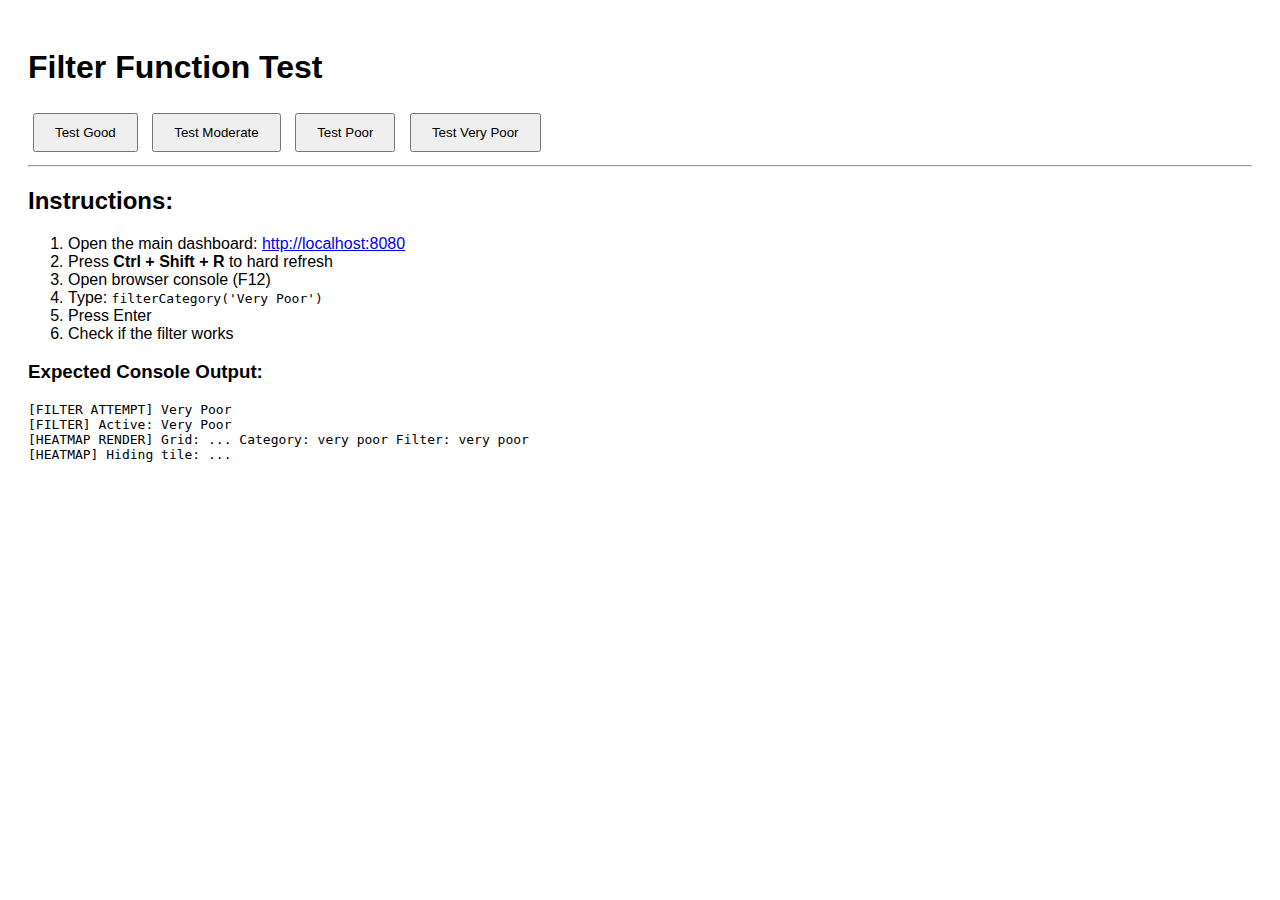
<file: hyperlocal/src/main/resources/static/filter-test.html>
<!DOCTYPE html>
<html lang="en">

<head>
    <meta charset="UTF-8">
    <meta name="viewport" content="width=device-width, initial-scale=1.0">
    <title>Filter Test</title>
    <style>
        body {
            font-family: Arial, sans-serif;
            padding: 20px;
        }

        .test-result {
            margin: 10px 0;
            padding: 10px;
            border-radius: 5px;
        }

        .success {
            background: #d4edda;
            color: #155724;
        }

        .error {
            background: #f8d7da;
            color: #721c24;
        }

        button {
            margin: 5px;
            padding: 10px 20px;
            cursor: pointer;
        }
    </style>
</head>

<body>
    <h1>Filter Function Test</h1>

    <div>
        <button onclick="testFilter('Good')">Test Good</button>
        <button onclick="testFilter('Moderate')">Test Moderate</button>
        <button onclick="testFilter('Poor')">Test Poor</button>
        <button onclick="testFilter('Very Poor')">Test Very Poor</button>
    </div>

    <div id="results"></div>

    <script>
        function testFilter(category) {
            const resultsDiv = document.getElementById('results');
            const result = document.createElement('div');
            result.className = 'test-result success';
            result.textContent = `✓ filterCategory('${category}') called successfully!`;
            resultsDiv.appendChild(result);

            // Try to call the actual function if it exists
            if (typeof filterCategory === 'function') {
                filterCategory(category);
                result.textContent += ' - Function executed on main page.';
            } else {
                result.textContent += ' - Function not found (expected on test page).';
            }
        }
    </script>

    <hr>
    <h2>Instructions:</h2>
    <ol>
        <li>Open the main dashboard: <a href="http://localhost:8080" target="_blank">http://localhost:8080</a></li>
        <li>Press <strong>Ctrl + Shift + R</strong> to hard refresh</li>
        <li>Open browser console (F12)</li>
        <li>Type: <code>filterCategory('Very Poor')</code></li>
        <li>Press Enter</li>
        <li>Check if the filter works</li>
    </ol>

    <h3>Expected Console Output:</h3>
    <pre>[FILTER ATTEMPT] Very Poor
[FILTER] Active: Very Poor
[HEATMAP RENDER] Grid: ... Category: very poor Filter: very poor
[HEATMAP] Hiding tile: ...</pre>
</body>

</html>
</file>
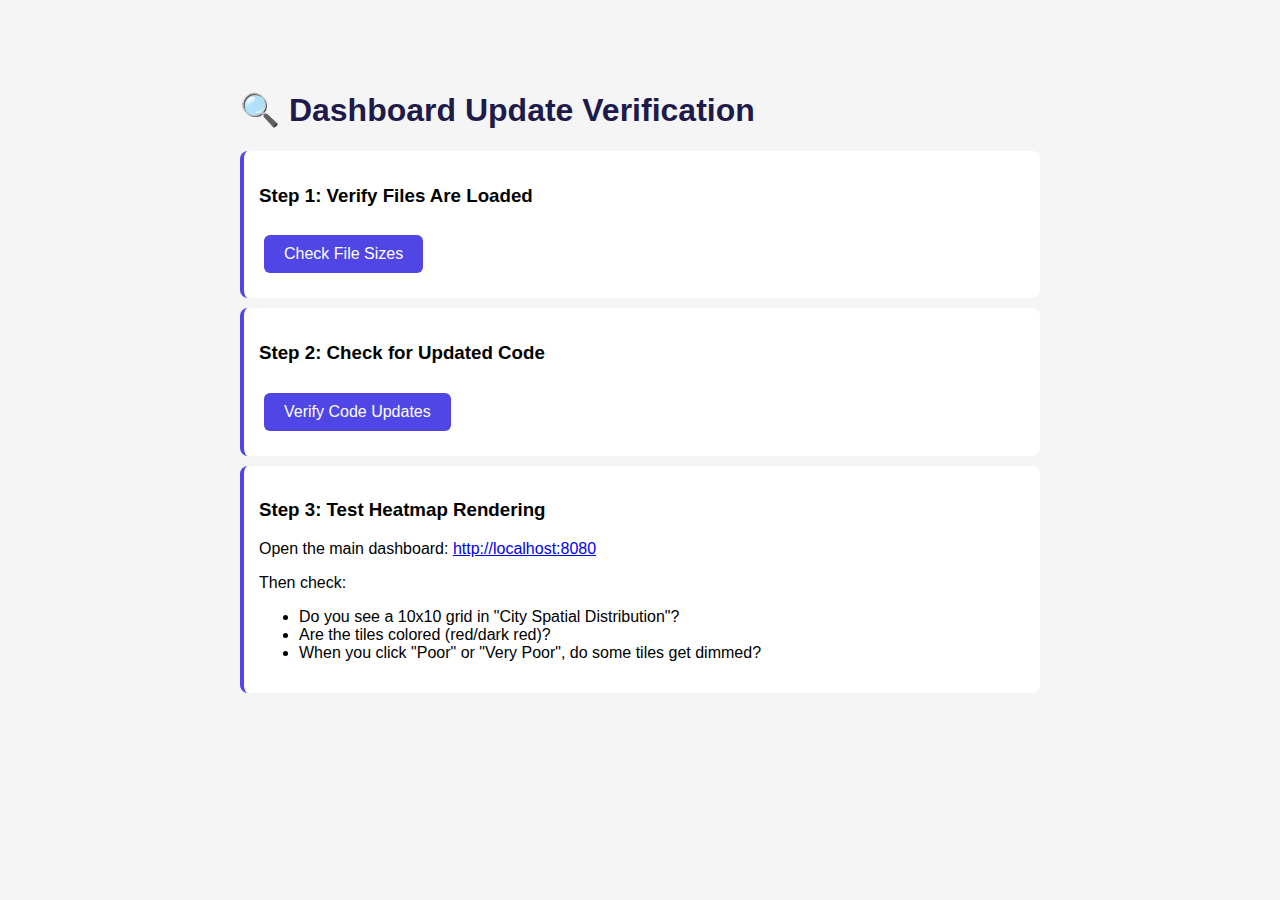
<file: hyperlocal/src/main/resources/static/verify.html>
<!DOCTYPE html>
<html>

<head>
    <title>Dashboard Update Verification</title>
    <style>
        body {
            font-family: Arial, sans-serif;
            max-width: 800px;
            margin: 50px auto;
            padding: 20px;
            background: #f5f5f5;
        }

        .check-item {
            background: white;
            padding: 15px;
            margin: 10px 0;
            border-radius: 8px;
            border-left: 4px solid #4f46e5;
        }

        .success {
            border-left-color: #10b981;
        }

        .error {
            border-left-color: #ef4444;
        }

        h1 {
            color: #1e1b4b;
        }

        code {
            background: #e5e7eb;
            padding: 2px 6px;
            border-radius: 4px;
            font-family: monospace;
        }

        .button {
            background: #4f46e5;
            color: white;
            padding: 10px 20px;
            border: none;
            border-radius: 6px;
            cursor: pointer;
            font-size: 16px;
            margin: 10px 5px;
        }

        .button:hover {
            background: #3730a3;
        }

        #results {
            margin-top: 20px;
        }
    </style>
</head>

<body>
    <h1>🔍 Dashboard Update Verification</h1>

    <div class="check-item">
        <h3>Step 1: Verify Files Are Loaded</h3>
        <button class="button" onclick="checkFiles()">Check File Sizes</button>
        <div id="file-results"></div>
    </div>

    <div class="check-item">
        <h3>Step 2: Check for Updated Code</h3>
        <button class="button" onclick="checkCode()">Verify Code Updates</button>
        <div id="code-results"></div>
    </div>

    <div class="check-item">
        <h3>Step 3: Test Heatmap Rendering</h3>
        <p>Open the main dashboard: <a href="http://localhost:8080" target="_blank">http://localhost:8080</a></p>
        <p>Then check:</p>
        <ul>
            <li>Do you see a 10x10 grid in "City Spatial Distribution"?</li>
            <li>Are the tiles colored (red/dark red)?</li>
            <li>When you click "Poor" or "Very Poor", do some tiles get dimmed?</li>
        </ul>
    </div>

    <script>
        async function checkFiles() {
            const results = document.getElementById('file-results');
            results.innerHTML = '<p>Checking...</p>';

            try {
                const scriptResponse = await fetch('/script.js');
                const scriptText = await scriptResponse.text();
                const scriptSize = scriptText.length;

                const cssResponse = await fetch('/style.css');
                const cssText = await cssResponse.text();
                const cssSize = cssText.length;

                let html = '<ul>';
                html += `<li>script.js: ${scriptSize} bytes ${scriptSize === 24682 ? '✅ UPDATED' : '❌ OLD'}</li>`;
                html += `<li>style.css: ${cssSize} bytes ${cssSize === 21217 ? '✅ UPDATED' : '❌ OLD'}</li>`;
                html += '</ul>';

                results.innerHTML = html;
            } catch (error) {
                results.innerHTML = '<p style="color: red;">Error: ' + error.message + '</p>';
            }
        }

        async function checkCode() {
            const results = document.getElementById('code-results');
            results.innerHTML = '<p>Checking...</p>';

            try {
                const scriptResponse = await fetch('/script.js');
                const scriptText = await scriptResponse.text();

                const hasSorting = scriptText.includes('Sort data properly for grid display');
                const hasOpacity = scriptText.includes('opacity: 0.15');

                const cssResponse = await fetch('/style.css');
                const cssText = await cssResponse.text();
                const hasHiddenFix = cssText.includes('opacity: 0.15 !important');

                let html = '<ul>';
                html += `<li>Heatmap sorting code: ${hasSorting ? '✅ FOUND' : '❌ MISSING'}</li>`;
                html += `<li>CSS hidden tile fix: ${hasHiddenFix ? '✅ FOUND' : '❌ MISSING'}</li>`;
                html += '</ul>';

                if (hasSorting && hasHiddenFix) {
                    html += '<p style="color: green; font-weight: bold;">✅ All updates are in place!</p>';
                    html += '<p>Now go to <a href="http://localhost:8080" target="_blank">the main dashboard</a> and do a HARD REFRESH (Ctrl+Shift+R)</p>';
                } else {
                    html += '<p style="color: red; font-weight: bold;">❌ Updates not found. Server may need restart.</p>';
                }

                results.innerHTML = html;
            } catch (error) {
                results.innerHTML = '<p style="color: red;">Error: ' + error.message + '</p>';
            }
        }
    </script>
</body>

</html>
</file>
